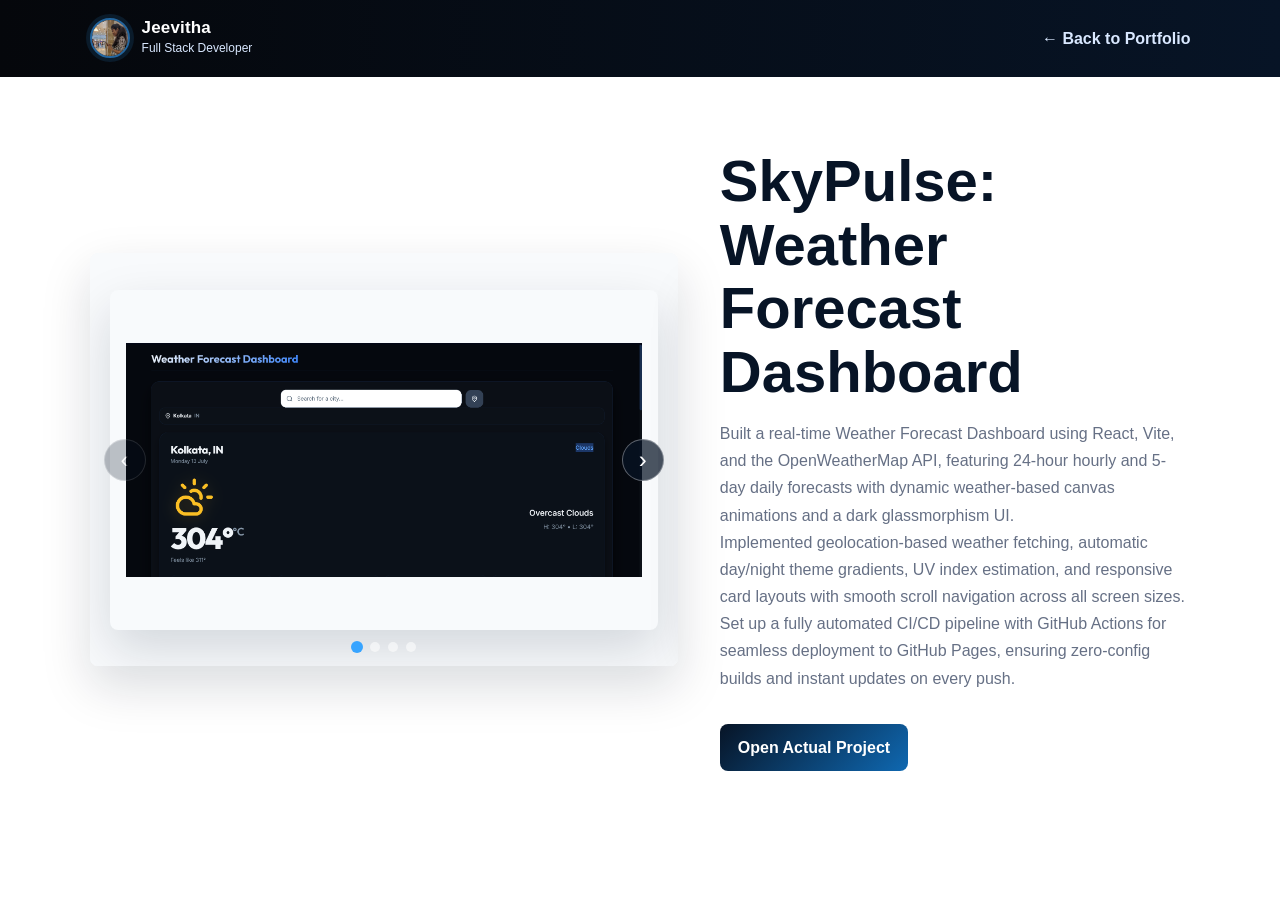
<file: projects/weather-forecast-dashboard.html>
<!DOCTYPE html>
<html lang="en">
<head>
  <meta charset="UTF-8">
  <meta name="viewport" content="width=device-width, initial-scale=1.0">
  <link rel="icon" type="image/png" href="../assets/i3.png">
  <title>Weather Forecast Dashboard</title>
  <link rel="stylesheet" href="../style.css">
</head>
<body class="project-detail-page">
  <header class="project-detail-header">
    <a href="../index.html" class="header-brand">
      <img src="../assets/i3.png" alt="Jeevitha logo" class="header-logo">
      <div>
        <div class="header-brand-name">Jeevitha</div>
        <div class="header-brand-sub">Full Stack Developer</div>
      </div>
    </a>
    <a href="../index.html#projects" class="back-link">
      &#8592; Back to Portfolio
    </a>
  </header>

  <main class="project-detail">
    <div class="project-gallery" aria-label="Weather Forecast Dashboard screenshots" tabindex="0">
      <div class="project-gallery-viewport">
        <div class="project-gallery-track">
          <figure class="project-gallery-slide active">
            <img src="../assets/SkyPulse/weather-forecast-dashboard (home).png" alt="Weather Forecast Dashboard home view">
          </figure>
           <figure class="project-gallery-slide">
            <img src="../assets/SkyPulse/weather-forecast-dashboard (weather-details-grid).png" alt="Weather Forecast Dashboard weather details grid">
          </figure>
          <figure class="project-gallery-slide">
            <img src="../assets/SkyPulse/weather-forecast-dashboard (24-hour-forecast).png" alt="Weather Forecast Dashboard 24-hour forecast view">
          </figure>
          <figure class="project-gallery-slide">
            <img src="../assets/SkyPulse/weather-forecast-dashboard (5-day-forecast).png" alt="Weather Forecast Dashboard 5-day forecast view">
          </figure>
        </div>
      </div>
      <button type="button" class="gallery-control gallery-prev" aria-label="Previous image">&#8249;</button>
      <button type="button" class="gallery-control gallery-next" aria-label="Next image">&#8250;</button>
      <div class="gallery-dots" aria-label="Gallery navigation"></div>
    </div>
    <section>
      <h1>SkyPulse: Weather Forecast Dashboard</h1>
      <p>Built a real-time Weather Forecast Dashboard using React, Vite, and the OpenWeatherMap API, featuring 24-hour hourly and 5-day daily forecasts with dynamic weather-based canvas animations and a dark glassmorphism UI.
      <br>Implemented geolocation-based weather fetching, automatic day/night theme gradients, UV index estimation, and responsive card layouts with smooth scroll navigation across all screen sizes.
      <br>Set up a fully automated CI/CD pipeline with GitHub Actions for seamless deployment to GitHub Pages, ensuring zero-config builds and instant updates on every push.</p>
      <a href="https://jeevitha281103.github.io/Weather-Forecast-Dashboard/" class="project-link" target="_blank" rel="noreferrer">Open Actual Project</a>
    </section>
  </main>
  <script src="project-gallery.js"></script>
</body>
</html>
</file>
<file: style.css>
:root {
  --navy: #071426;
  --navy-soft: #10243f;
  --black: #05070b;
  --white: #ffffff;
  --ink: #1f2937;
  --muted: #667085;
  --line: #d9e2ef;
  --accent: #0f68b1;
  --accent-light: #37a4ff;
  --shadow: 0 20px 50px rgba(7, 20, 38, 0.15);
}

* {
  box-sizing: border-box;
}

html {
  scroll-behavior: smooth;
}

body {
  margin: 0;
  font-family: Arial, Helvetica, sans-serif;
  color: var(--ink);
  background: var(--white);
  line-height: 1.7;
}

img {
  display: block;
  max-width: 100%;
}

a {
  color: inherit;
  text-decoration: none;
}

.icon-sprite {
  position: absolute;
  width: 0;
  height: 0;
  overflow: hidden;
}

.site-header {
  position: fixed;
  inset: 0 auto 0 0;
  z-index: 50;
  width: 300px;
  padding: 28px 22px;
  overflow-y: auto;
  color: var(--white);
  background: linear-gradient(180deg, var(--black), var(--navy) 48%, #09101d);
  box-shadow: 10px 0 30px rgba(0, 0, 0, 0.2);
}

.profile-panel {
  display: flex;
  flex-direction: column;
  align-items: center;
  text-align: center;
  gap: 8px;
  animation: slideDown 800ms ease both;
}

.header-photo,
.about-photo {
  width: 136px;
  height: 136px;
  object-fit: cover;
  border-radius: 50%;
  background: linear-gradient(135deg, #e8eef7, #a9bad0);
  border: 5px solid rgba(255, 255, 255, 0.18);
  box-shadow: 0 0 0 8px rgba(55, 164, 255, 0.1);
}

.profile-panel h1 {
  margin: 12px 0 0;
  font-size: 25px;
  letter-spacing: 0;
}

.profile-panel p {
  margin: 0;
  color: #d9e8ff;
}

.social-row {
  display: flex;
  flex-wrap: wrap;
  justify-content: center;
  gap: 10px;
  margin: 26px 0;
}

.social-row a,
.main-nav a,
.site-footer a {
  border: 1px solid rgba(255, 255, 255, 0.14);
  transition: transform 220ms ease, background 220ms ease, color 220ms ease, border-color 220ms ease;
}

.social-row a {
  display: grid;
  place-items: center;
  width: 44px;
  height: 44px;
  border-radius: 50%;
  text-align: center;
  color: #e9f3ff;
  background: rgba(255, 255, 255, 0.05);
}

.social-row svg,
.site-footer svg {
  width: 21px;
  height: 21px;
  fill: none;
  stroke: currentColor;
  stroke-width: 1.9;
  stroke-linecap: round;
  stroke-linejoin: round;
}

.social-row a:hover,
.site-footer a:hover {
  transform: translateY(-3px);
  border-color: var(--accent-light);
  background: var(--accent);
}

.main-nav {
  display: flex;
  flex-direction: column;
  gap: 10px;
}

.main-nav a {
  display: flex;
  align-items: center;
  gap: 12px;
  position: relative;
  padding: 10px 14px 10px 12px;
  border-radius: 8px;
  color: #dbeafe;
  background: rgba(255, 255, 255, 0.04);
}

.nav-icon {
  display: grid;
  place-items: center;
  flex-shrink: 0;
  width: 36px;
  height: 36px;
  border-radius: 50%;
  color: #e9f3ff;
  background: rgba(255, 255, 255, 0.08);
  border: 1px solid rgba(255, 255, 255, 0.14);
  transition: transform 220ms ease, background 220ms ease, border-color 220ms ease;
}

.nav-icon svg {
  width: 18px;
  height: 18px;
  fill: none;
  stroke: currentColor;
  stroke-width: 1.9;
  stroke-linecap: round;
  stroke-linejoin: round;
}

.main-nav a::before {
  display: none;
}

.main-nav a:hover,
.main-nav a.active {
  color: var(--white);
  background: rgba(55, 164, 255, 0.16);
  transform: translateX(6px);
}

.main-nav a:hover .nav-icon,
.main-nav a.active .nav-icon {
  border-color: var(--accent-light);
  background: var(--accent);
}

.page-content,
.site-footer {
  margin-left: 300px;
}

.hero {
  position: relative;
  min-height: 100vh;
  display: grid;
  align-items: center;
  padding: 80px 7vw;
  overflow: hidden;
  color: var(--white);
}

.section-dark-photo {
  background:
    linear-gradient(90deg, rgba(5, 7, 11, 0.88), rgba(7, 20, 38, 0.55)),
    url("assets/i2.png") center / cover no-repeat,
    linear-gradient(135deg, var(--black), var(--navy));
}

.hero-overlay {
  position: absolute;
  inset: 0;
  background-image: radial-gradient(circle at 75% 25%, rgba(55, 164, 255, 0.24), transparent 28%);
  animation: pulseGlow 5s ease-in-out infinite;
}

.hero-content {
  position: relative;
  max-width: 760px;
  animation: fadeUp 900ms ease both;
}

.eyebrow {
  display: inline-block;
  margin-bottom: 14px;
  padding: 6px 12px;
  border-left: 4px solid var(--accent-light);
  color: #d9e8ff;
  background: rgba(255, 255, 255, 0.08);
  text-transform: uppercase;
  font-size: 13px;
  font-weight: 700;
}

.hero h2 {
  margin: 0;
  font-size: clamp(42px, 7vw, 86px);
  line-height: 1.05;
  letter-spacing: 0;
}

.hero p {
  margin: 14px 0 0;
  font-size: clamp(22px, 3vw, 34px);
  color: #edf6ff;
}

.btn-resume {
  display: inline-flex;
  align-items: center;
  gap: 10px;
  margin-top: 28px;
  padding: 12px 28px;
  font-size: 16px;
  font-weight: 700;
  color: var(--white);
  background: linear-gradient(135deg, var(--accent), var(--accent-light));
  border-radius: 8px;
  box-shadow: 0 10px 20px rgba(55, 164, 255, 0.2);
  transition: transform 220ms ease, box-shadow 220ms ease, background 220ms ease;
  cursor: pointer;
}

.btn-resume:hover {
  transform: translateY(-3px);
  box-shadow: 0 15px 30px rgba(55, 164, 255, 0.4);
}

.btn-resume:active {
  transform: translateY(-1px);
}

.btn-resume .btn-icon {
  width: 20px;
  height: 20px;
  fill: none;
  stroke: currentColor;
  stroke-width: 2;
  stroke-linecap: round;
  stroke-linejoin: round;
}

.content-section {
  padding: 82px 7vw;
  background: var(--white);
  border-bottom: 1px solid var(--line);
}

.section-heading {
  max-width: 980px;
  margin: 0 auto 34px;
  text-align: center;
}

.section-heading h2,
.resume-column > h3 {
  display: table;
  margin: 0 auto 18px;
  font-size: 34px;
  color: var(--navy);
  line-height: 1.2;
}

.resume-column > h3 {
  margin-bottom: 20px;
  font-size: 24px;
}

.section-heading h2::after,
.resume-column > h3::after {
  content: "";
  display: block;
  width: 100%;
  height: 4px;
  margin-top: 10px;
  border-radius: 2px;
  background: linear-gradient(90deg, var(--navy), var(--accent-light));
}

.section-heading p {
  margin: 0 auto;
  max-width: 820px;
  color: var(--muted);
}

.about-grid,
.contact-grid {
  display: grid;
  grid-template-columns: minmax(260px, 0.8fr) minmax(0, 1.2fr);
  gap: 40px;
  align-items: center;
}

.details-list {
  display: grid;
  gap: 14px;
}

.details-list div,
.contact-info div,
.timeline-item,
.project-card,
.certificate-card {
  border: 1px solid var(--line);
  border-radius: 8px;
  background: var(--white);
  box-shadow: 0 8px 24px rgba(7, 20, 38, 0.06);
  transition: transform 240ms ease, box-shadow 240ms ease, border-color 240ms ease;
}

.details-list div {
  display: grid;
  grid-template-columns: 130px 1fr;
  gap: 14px;
  padding: 14px 16px;
}

.details-list strong {
  color: var(--navy);
}

.about-photo {
  width: min(310px, 100%);
  height: auto;
  aspect-ratio: 1;
  justify-self: center;
  border-radius: 8px;
  border-color: var(--navy);
}

.skills-grid {
  display: grid;
  grid-template-columns: repeat(2, minmax(0, 1fr));
  gap: 25px 32px;
}

.skill-label {
  display: flex;
  justify-content: space-between;
  gap: 18px;
  margin-bottom: 8px;
  font-weight: 700;
  color: var(--navy);
}

.progress {
  height: 12px;
  overflow: hidden;
  border-radius: 999px;
  background: #e8eef7;
}

.progress span {
  display: block;
  width: 0;
  height: 100%;
  border-radius: inherit;
  background: linear-gradient(90deg, var(--navy), var(--accent-light));
  transition: width 1100ms ease;
}

.resume-grid {
  display: grid;
  grid-template-columns: repeat(2, minmax(0, 1fr));
  gap: 30px;
}

.timeline-item {
  position: relative;
  margin-bottom: 18px;
  padding: 20px 22px;
}

.timeline-item::before {
  content: "";
  position: absolute;
  left: 0;
  top: 18px;
  bottom: 18px;
  width: 4px;
  border-radius: 4px;
  background: var(--accent);
}

.timeline-item h4,
.contact-info h3,
.project-card h3 {
  margin: 0 0 8px;
  color: var(--navy);
}

.timeline-item p,
.project-card p,
.contact-info p {
  margin: 0;
  color: var(--muted);
}

.project-grid,
.certificate-grid {
  display: grid;
  grid-template-columns: repeat(3, minmax(0, 1fr));
  gap: 24px;
}

.project-card {
  overflow: hidden;
}

.project-card:hover,
.certificate-card:hover,
.timeline-item:hover,
.details-list div:hover {
  transform: translateY(-7px);
  border-color: rgba(15, 104, 177, 0.45);
  box-shadow: var(--shadow);
}

.project-card img {
  width: 100%;
  height: 210px;
  object-fit: contain;
  background: #f8fafc;
  padding: 12px;
  box-sizing: border-box;
}

.certificate-card img {
  width: 100%;
  height: 210px;
  object-fit: contain;
  background: #f8fafc;
  padding: 12px;
  box-sizing: border-box;
}

.project-card div {
  padding: 20px;
}

.project-card a,
.contact-form button,
.project-link {
  display: inline-flex;
  align-items: center;
  justify-content: center;
  min-height: 44px;
  margin-top: 16px;
  padding: 10px 18px;
  border: 0;
  border-radius: 8px;
  color: var(--white);
  background: linear-gradient(135deg, var(--navy), var(--accent));
  font-weight: 700;
  cursor: pointer;
  transition: transform 220ms ease, box-shadow 220ms ease;
}

.project-detail-page {
  min-height: 100vh;
  color: var(--ink);
  background: var(--white);
}

.project-detail-header {
  display: flex;
  align-items: center;
  justify-content: space-between;
  padding: 18px 7vw;
  color: var(--white);
  background: linear-gradient(90deg, var(--black), var(--navy));
}

.project-detail-header .header-brand {
  display: flex;
  align-items: center;
  gap: 12px;
  text-decoration: none;
  color: var(--white);
}

.project-detail-header .header-logo {
  width: 40px;
  height: 40px;
  border-radius: 50%;
  object-fit: cover;
  border: 2px solid rgba(55, 164, 255, 0.6);
  box-shadow: 0 0 0 4px rgba(55, 164, 255, 0.12);
  flex-shrink: 0;
}

.project-detail-header .header-brand-name {
  font-size: 17px;
  font-weight: 700;
  letter-spacing: 0.01em;
  color: var(--white);
  line-height: 1.2;
}

.project-detail-header .header-brand-sub {
  font-size: 12px;
  color: #d9e8ff;
  font-weight: 400;
}

.project-detail-header a.back-link {
  color: #d9e8ff;
  font-weight: 700;
  display: flex;
  align-items: center;
  gap: 6px;
  transition: color 220ms ease;
}

.project-detail-header a.back-link:hover {
  color: var(--accent-light);
}

.project-detail {
  display: grid;
  grid-template-columns: minmax(0, 1fr) minmax(280px, 0.8fr);
  gap: 42px;
  align-items: center;
  padding: 72px 7vw;
}

.project-gallery {
  position: relative;
  overflow: hidden;
  border-radius: 8px;
  background: #f8fafc;
  box-shadow: var(--shadow);
  user-select: none;
  touch-action: pan-y;
}

.project-gallery-viewport {
  overflow: hidden;
}

.project-gallery-track {
  display: flex;
  transition: transform 420ms ease;
}

.project-gallery-slide {
  flex: 0 0 100%;
  margin: 0;
  display: flex;
  align-items: center;
  justify-content: center;
  min-height: 360px;
  background: #f8fafc;
  padding: 20px;
  box-sizing: border-box;
}

.project-gallery-slide img {
  display: block;
  max-width: 100%;
  max-height: 480px;
  width: auto;
  height: auto;
  object-fit: contain;
  border-radius: 4px;
}

.gallery-control {
  position: absolute;
  top: 50%;
  z-index: 2;
  display: grid;
  place-items: center;
  width: 42px;
  height: 42px;
  border: 1px solid rgba(255, 255, 255, 0.35);
  border-radius: 50%;
  color: var(--white);
  background: rgba(7, 20, 38, 0.72);
  font-size: 24px;
  line-height: 1;
  cursor: pointer;
  transform: translateY(-50%);
  transition: transform 220ms ease, background 220ms ease;
}

.gallery-control:hover:not(:disabled) {
  background: var(--accent);
  transform: translateY(-50%) scale(1.05);
}

.gallery-control:disabled {
  opacity: 0.35;
  cursor: not-allowed;
}

.gallery-prev {
  left: 14px;
}

.gallery-next {
  right: 14px;
}

.gallery-dots {
  position: absolute;
  left: 50%;
  bottom: 14px;
  z-index: 2;
  display: flex;
  gap: 8px;
  transform: translateX(-50%);
}

.gallery-dot {
  width: 10px;
  height: 10px;
  padding: 0;
  border: 0;
  border-radius: 50%;
  background: rgba(255, 255, 255, 0.55);
  cursor: pointer;
  transition: transform 220ms ease, background 220ms ease;
}

.gallery-dot.active {
  background: var(--accent-light);
  transform: scale(1.2);
}

.project-detail img {
  width: 100%;
  min-height: 340px;
  max-height: 520px;
  object-fit: contain;
  border-radius: 8px;
  background: #f8fafc;
  padding: 16px;
  box-sizing: border-box;
  box-shadow: var(--shadow);
}

.project-detail h1 {
  margin: 0 0 16px;
  color: var(--navy);
  font-size: clamp(34px, 5vw, 58px);
  line-height: 1.1;
}

.project-detail p {
  margin: 0 0 16px;
  color: var(--muted);
}

.project-card a:hover,
.contact-form button:hover,
.project-link:hover {
  transform: translateY(-3px);
  box-shadow: 0 14px 28px rgba(15, 104, 177, 0.25);
}

.certificate-card {
  position: relative;
  margin: 0;
  overflow: hidden;
  cursor: zoom-in;
}

.cert-zoom-btn {
  position: absolute;
  top: 12px;
  right: 12px;
  width: 36px;
  height: 36px;
  border-radius: 50%;
  border: 0;
  background: rgba(255, 255, 255, 0.9);
  color: var(--navy);
  box-shadow: 0 4px 10px rgba(0, 0, 0, 0.15);
  display: flex;
  align-items: center;
  justify-content: center;
  cursor: pointer;
  z-index: 10;
  transition: transform 220ms ease, background-color 220ms ease, color 220ms ease;
  padding: 0;
}

.cert-zoom-btn:hover {
  transform: scale(1.1);
  background-color: var(--accent);
  color: var(--white);
}

.cert-zoom-btn:active {
  transform: scale(0.95);
}

.cert-zoom-btn .zoom-icon {
  width: 18px;
  height: 18px;
  display: block;
}

.certificate-filters {
  display: flex;
  flex-wrap: wrap;
  gap: 10px;
  margin-bottom: 28px;
}

.cert-filter {
  padding: 10px 18px;
  border: 1px solid var(--line);
  border-radius: 999px;
  color: var(--navy);
  background: var(--white);
  font: inherit;
  font-weight: 700;
  cursor: pointer;
  transition: transform 220ms ease, background 220ms ease, color 220ms ease, border-color 220ms ease;
}

.cert-filter:hover,
.cert-filter.active {
  color: var(--white);
  border-color: var(--accent);
  background: linear-gradient(135deg, var(--navy), var(--accent));
  transform: translateY(-2px);
}

.certificate-card.hidden {
  display: none;
}

.certificate-card figcaption {
  display: grid;
  gap: 8px;
  padding: 16px;
  color: var(--navy);
}

.certificate-card figcaption strong {
  font-size: 15px;
  line-height: 1.35;
}

.certificate-card figcaption span {
  color: var(--muted);
  font-size: 14px;
  line-height: 1.55;
  font-weight: 400;
}

.contact-grid {
  align-items: start;
}

.contact-form,
.contact-info {
  display: grid;
  gap: 14px;
}

.contact-form label {
  font-weight: 700;
  color: var(--navy);
}

.contact-botcheck {
  display: none;
}

.contact-form input,
.contact-form textarea {
  width: 100%;
  padding: 13px 14px;
  border: 1px solid var(--line);
  border-radius: 8px;
  color: var(--ink);
  background: var(--white);
  font: inherit;
  transition: border-color 200ms ease, box-shadow 200ms ease;
}

.contact-form input:focus,
.contact-form textarea:focus {
  outline: none;
  border-color: var(--accent);
  box-shadow: 0 0 0 4px rgba(15, 104, 177, 0.12);
}

.form-status {
  margin: 0;
  min-height: 24px;
  color: var(--accent);
  font-weight: 700;
}

.contact-info div {
  padding: 22px;
}

.site-footer {
  display: flex;
  flex-direction: column;
  align-items: center;
  gap: 18px;
  padding: 32px 7vw;
  color: var(--white);
  background: linear-gradient(90deg, var(--black), var(--navy));
  text-align: center;
}

.site-footer p {
  margin: 0;
}

.footer-social {
  display: flex;
  flex-wrap: wrap;
  justify-content: center;
  gap: 10px;
}

.site-footer a {
  display: grid;
  place-items: center;
  width: 42px;
  height: 42px;
  border-radius: 50%;
  color: #e9f3ff;
  background: rgba(255, 255, 255, 0.05);
}

.lightbox {
  position: fixed;
  inset: 0;
  z-index: 100;
  display: none;
  place-items: center;
  padding: 60px 22px;
  background: rgba(0, 0, 0, 0.86);
}

.lightbox.open {
  display: grid;
}

.lightbox img {
  max-width: 86vw;
  max-height: 82vh;
  object-fit: contain;
  transform: scale(var(--zoom, 1));
  transition: transform 200ms ease;
}

.lightbox-close,
.zoom-control {
  position: fixed;
  z-index: 101;
  border: 1px solid rgba(255, 255, 255, 0.22);
  border-radius: 8px;
  color: var(--white);
  background: var(--navy);
  cursor: pointer;
}

.lightbox-close {
  top: 22px;
  right: 22px;
  padding: 10px 16px;
}

.zoom-control {
  top: 50%;
  width: 44px;
  height: 44px;
  font-size: 24px;
}

.zoom-out {
  left: 24px;
}

.zoom-in {
  right: 24px;
}

@keyframes fadeUp {
  from {
    opacity: 0;
    transform: translateY(28px);
  }
  to {
    opacity: 1;
    transform: translateY(0);
  }
}

@keyframes slideDown {
  from {
    opacity: 0;
    transform: translateY(-18px);
  }
  to {
    opacity: 1;
    transform: translateY(0);
  }
}

@keyframes pulseGlow {
  0%,
  100% {
    opacity: 0.52;
  }
  50% {
    opacity: 1;
  }
}

@media (max-width: 980px) {
  .site-header {
    position: static;
    width: auto;
    min-height: auto;
  }

  .page-content,
  .site-footer {
    margin-left: 0;
  }

  .main-nav {
    display: grid;
    grid-template-columns: repeat(2, minmax(0, 1fr));
  }

  .hero {
    min-height: 76vh;
  }

  .about-grid,
  .resume-grid,
  .project-grid,
  .certificate-grid,
  .contact-grid,
  .project-detail,
  .skills-grid {
    grid-template-columns: 1fr;
  }

  .site-footer {
    align-items: center;
  }
}

@media (max-width: 560px) {
  .site-header,
  .content-section,
  .hero,
  .site-footer {
    padding-left: 20px;
    padding-right: 20px;
  }

  .main-nav {
    grid-template-columns: 1fr;
  }

  .details-list div {
    grid-template-columns: 1fr;
    gap: 4px;
  }

  .project-card img,
  .certificate-card img {
    height: 190px;
  }
}
</file>
